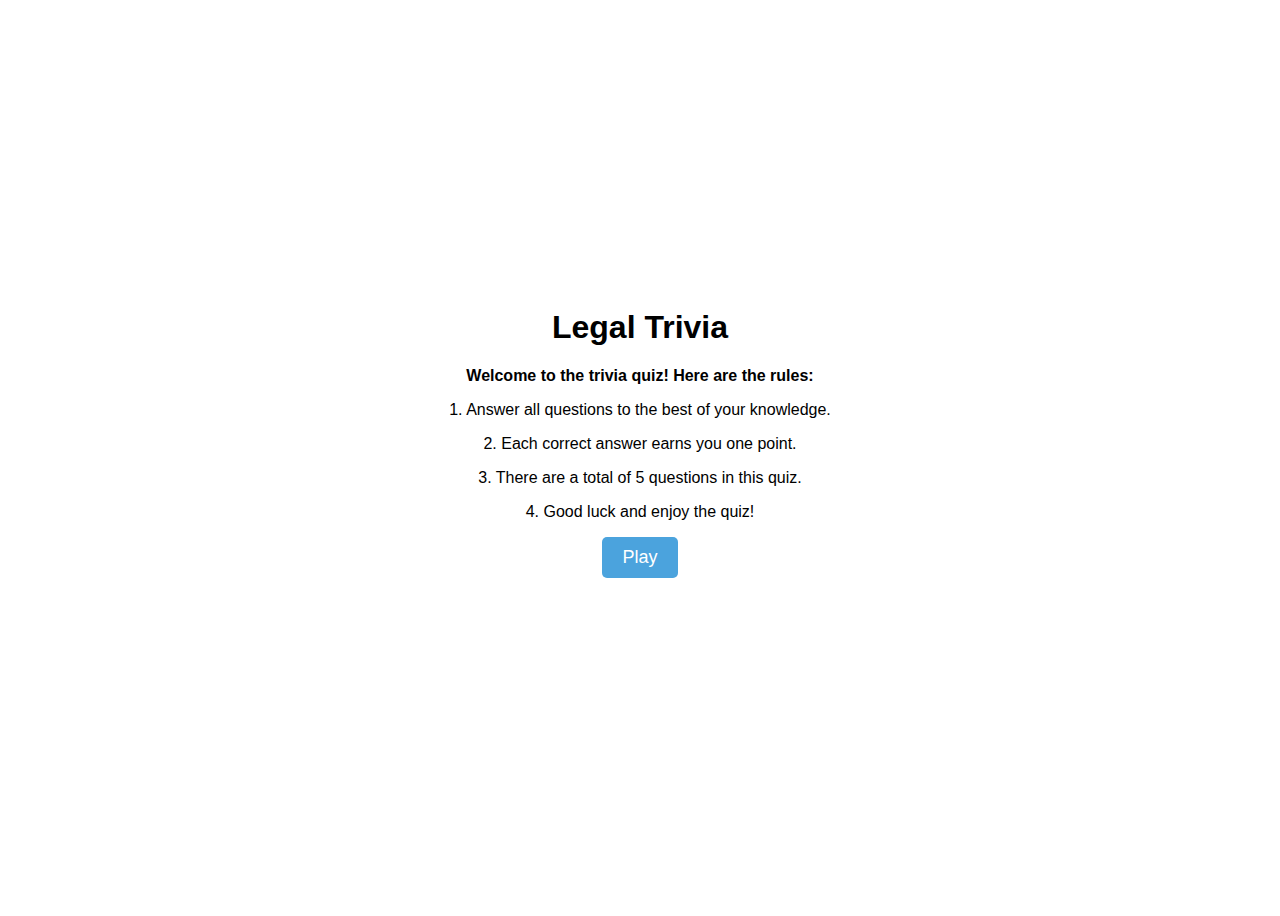
<file: legalLearning2/quiz3/index.html>
<!DOCTYPE html>
<html lang="en">

<head>
	<meta charset="UTF-8" />
	<meta http-equiv="X-UA-Compatible" content="IE=edge" />
	<meta name="viewport" content="width=device-width, initial-scale=1.0" />
	<title>Quiz App</title>
	<link rel="stylesheet" href="style.css" />
</head>

<body>
	<div class="widget-wrap">
		<h1>Legal Trivia</h1>
		<div id="quizWrap"></div>
		<div id="code-boxx">
		</div>
	</div>
	<script src="script.js"></script>
</body>

</html>
</file>
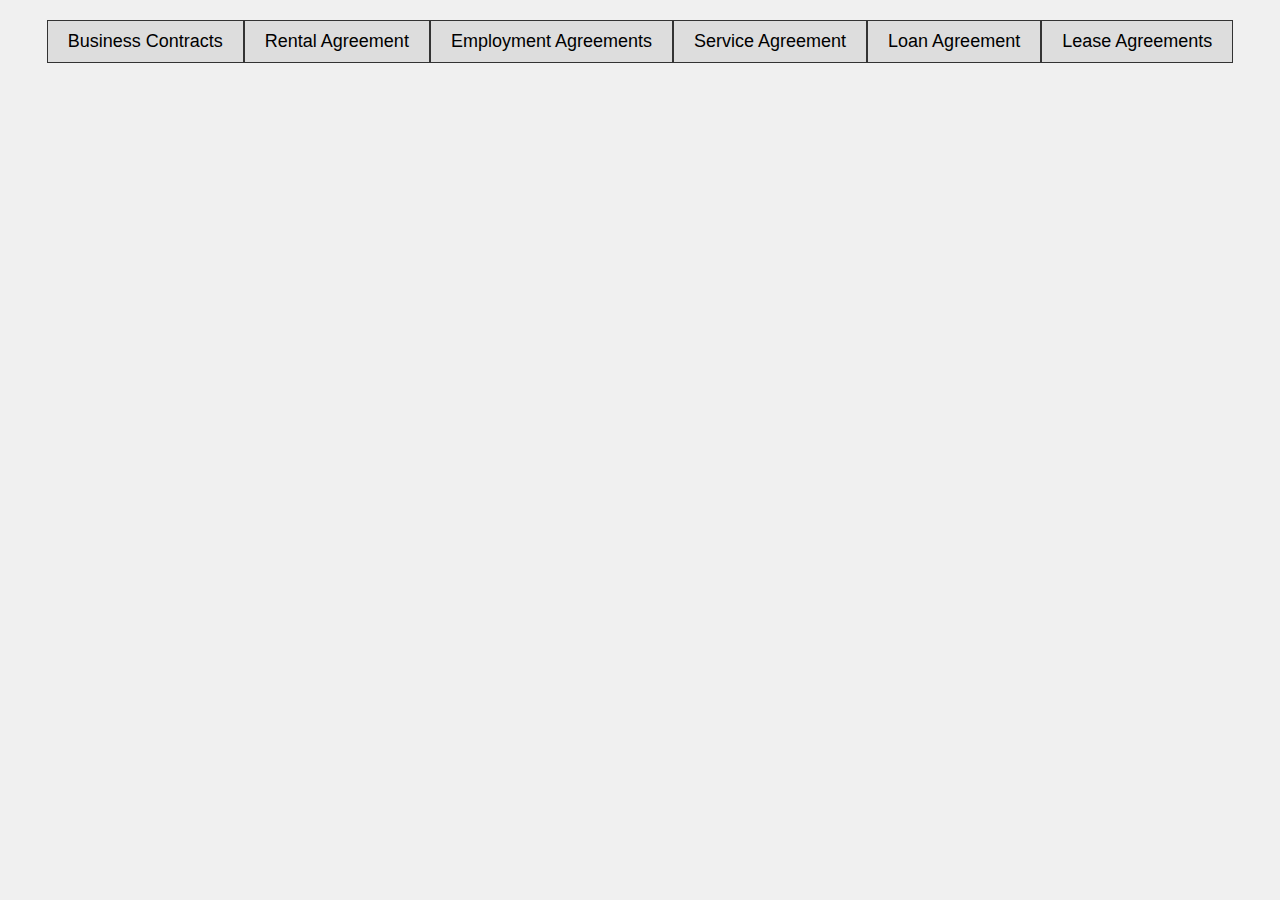
<file: complaint guide/agreement.html>
<!DOCTYPE html>
<html lang="en">
<head>
    <meta charset="UTF-8">
    <meta name="viewport" content="width=device-width, initial-scale=1.0">
    <style>
        body {
            font-family: Arial, sans-serif;
            text-align: center;
            background-color: #f0f0f0;
        }

        .tabs {
            display: flex;
            justify-content: center;
            margin: 20px;
        }

        .tab {
            padding: 10px 20px;
            background-color: #ddd;
            border: 1px solid #333;
            cursor: pointer;
            transition: background-color 0.3s, color 0.3s;
            font-size: 18px;
        }

        .tab:hover {
            background-color: #333;
            color: white;
        }

        .tab.active {
            background-color: #333;
            color: white;
        }

        .tab-content {
            display: none;
            margin: 20px;
            font-size: 20px;
            padding: 20px;
            background-color: #fff;
            border: 1px solid #333;
        }

        .tab-content.active {
            display: block;
        }

        .download-link {
            margin-top: 10px;
            display: block;
            font-size: 18px;
            text-decoration: none;
            color: #333;
        }
    </style>
</head>
<body>
    <div class="tabs">
        <div class="tab" onclick="showTab('business-contracts')">Business Contracts</div>
        <div class="tab" onclick="showTab('rental-agreement')">Rental Agreement</div>
        <div class="tab" onclick="showTab('employment-agreements')">Employment Agreements</div>
        <div class="tab" onclick="showTab('service-agreement')">Service Agreement</div>
        <div class="tab" onclick="showTab('loan-agreement')">Loan Agreement</div>
        <div class="tab" onclick="showTab('lease-agreements')">Lease Agreements</div>
    </div>

    <div class="tab-content" id="business-contracts">
        <!-- Content for Business Contracts Agreement -->
        <p>This is the content for Business Contracts Agreement.</p>
        <a href="business-contracts-download.html" class="download-link">Download Document</a>
    </div>
    <div class="tab-content" id="rental-agreement">
        <!-- Content for Rental Agreement -->
        <p>This is the content for Rental Agreement.</p>
        <a href="rental-agreement-download.html" class="download-link">Download Document</a>
    </div>
    <div class="tab-content" id="employment-agreements">
        <!-- Content for Employment Agreements -->
        <p>This is the content for Employment Agreements.</p>
        <a href="employment-agreements-download.html" class="download-link">Download Document</a>
    </div>
    <div class="tab-content" id="service-agreement">
        <!-- Content for Service Agreement -->
        <p>This is the content for Service Agreement.</p>
        <a href="service-agreement-download.html" class="download-link">Download Document</a>
    </div>
    <div class="tab-content" id="loan-agreement">
        <!-- Content for Loan Agreement -->
        <p>This is the content for Loan Agreement.</p>
        <a href="loan-agreement-download.html" class="download-link">Download Document</a>
    </div>
    <div class="tab-content" id="lease-agreements">
        <!-- Content for Lease Agreements -->
        <p>This is the content for Lease Agreements.</p>
        <a href="lease-agreements-download.html" class="download-link">Download Document</a>
    </div>

    <script>
        function showTab(tabId) {
            const tabs = document.querySelectorAll('.tab');
            tabs.forEach(tab => {
                tab.classList.remove('active');
            });

            const selectedTab = document.querySelector(`#${tabId}`);
            selectedTab.classList.add('active');

            const tabContents = document.querySelectorAll('.tab-content');
            tabContents.forEach(content => {
                content.classList.remove('active');
            });

            const selectedContent = document.getElementById(tabId);
            selectedContent.classList.add('active');
        }
    </script>
</body>
</html>
</file>
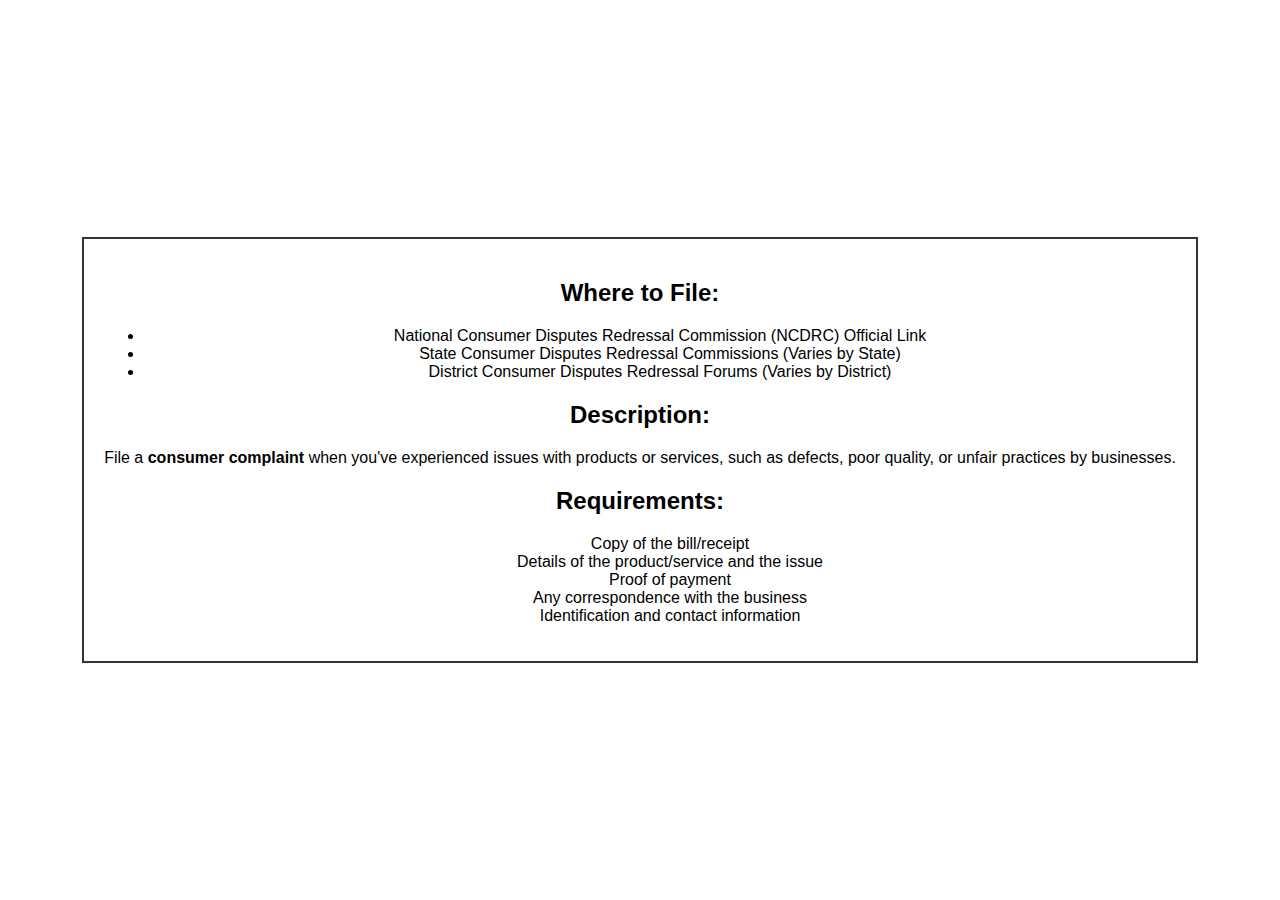
<file: complaint guide/Consumer Complaint.html>
<!DOCTYPE html>
<html lang="en">
<head>
    <meta charset="UTF-8">
    <meta name="viewport" content="width=device-width, initial-scale=1.0">
    <style>
        body {
            font-family: Arial, sans-serif;
            display: flex;
            justify-content: center;
            align-items: center;
            height: 100vh;
            margin: 0;
            text-align: center;
        }

        .container {
            border: 2px solid #333;
            padding: 20px;
            text-align: center;
        }

        .section-heading {
            font-weight: bold;
        }

        .description {
            margin-top: 20px;
        }

        .requirements {
            margin-top: 20px;
        }

        .requirements ul {
            list-style-type: none;
            margin-left: 20px;
        }
    </style>
</head>
<body>
    <div class="container">
        <h2 class="section-heading">Where to File:</h2>
        <ul>
            <li>National Consumer Disputes Redressal Commission (NCDRC) Official Link</li>
            <li>State Consumer Disputes Redressal Commissions (Varies by State)</li>
            <li>District Consumer Disputes Redressal Forums (Varies by District)</li>
        </ul>

        <h2 class="section-heading">Description:</h2>
        <p class="description">
            File a <strong>consumer complaint</strong> when you've experienced issues with products or services, such as defects, poor quality, or unfair practices by businesses.
        </p>

        <h2 class="section-heading">Requirements:</h2>
        <div class="requirements">
            <ul>
                <li>Copy of the bill/receipt</li>
                <li>Details of the product/service and the issue</li>
                <li>Proof of payment</li>
                <li>Any correspondence with the business</li>
                <li>Identification and contact information</li>
            </ul>
        </div>
    </div>
</body>
</html>
</file>
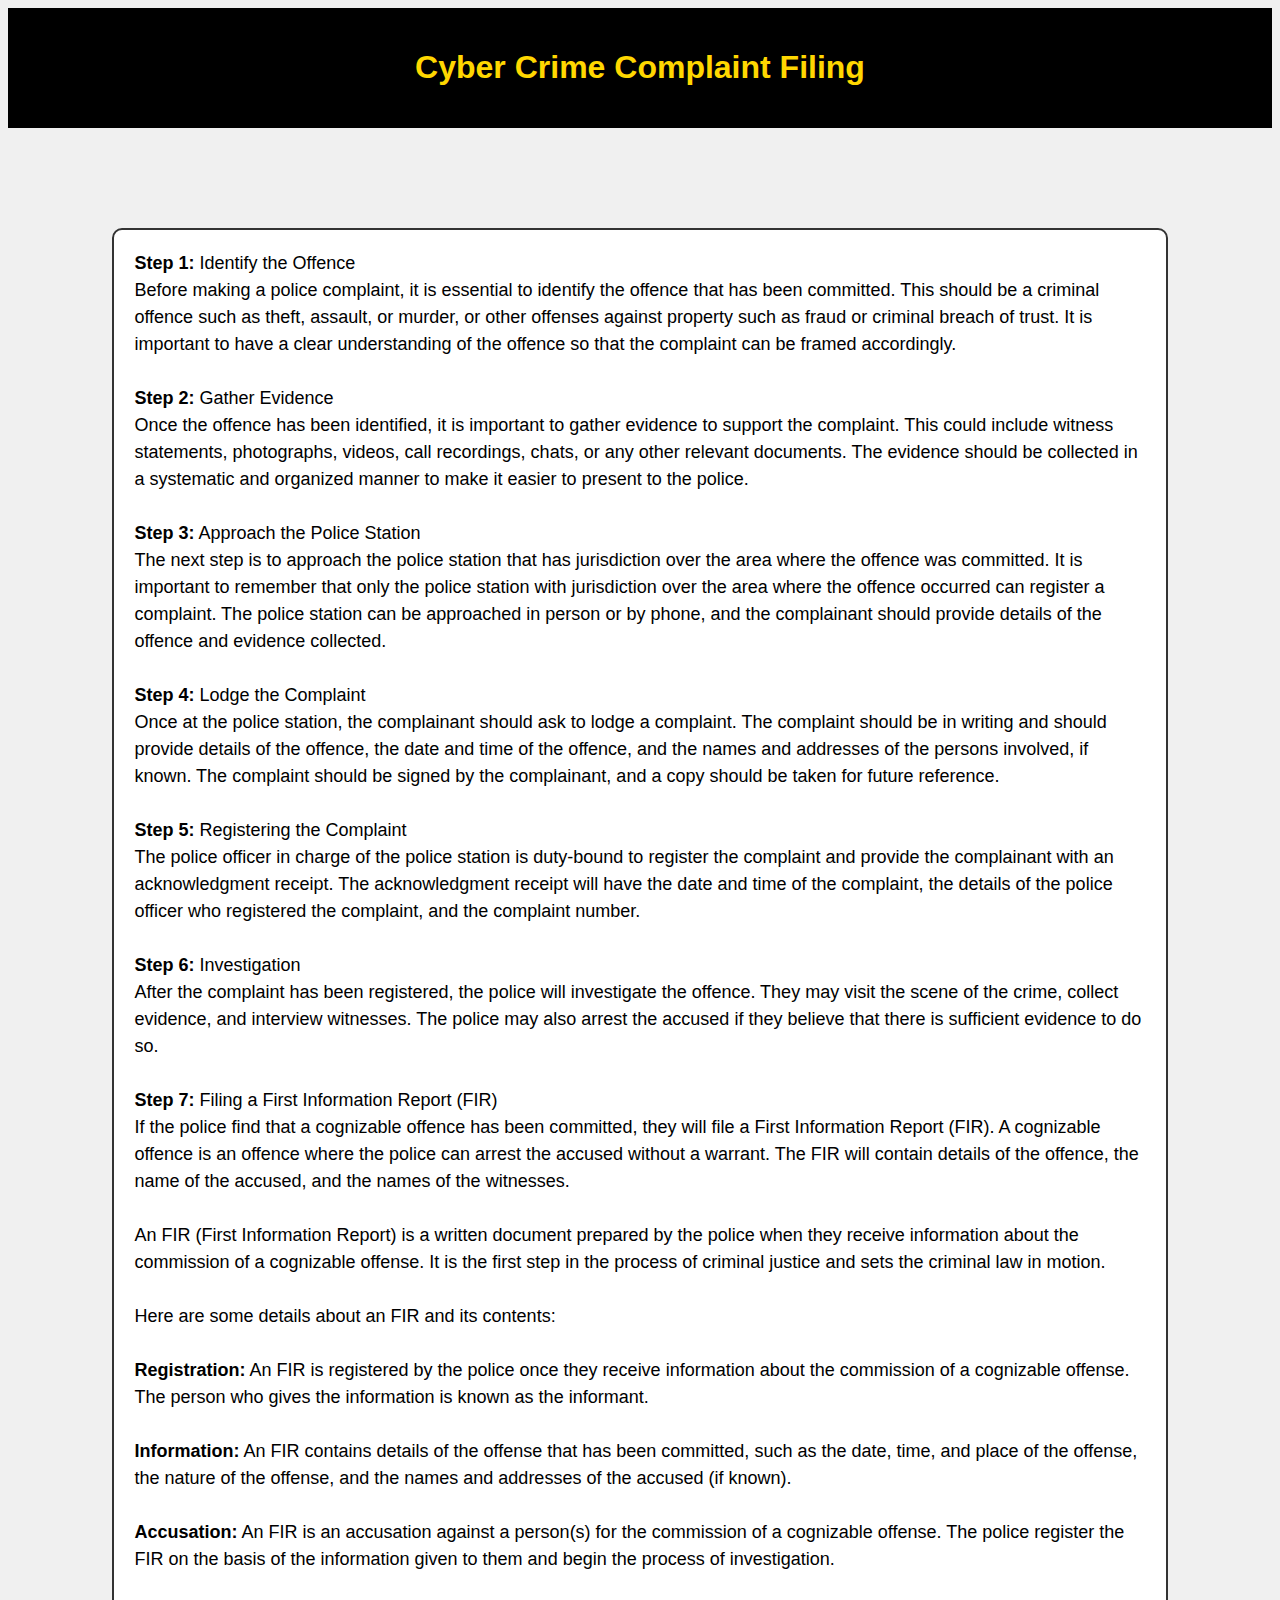
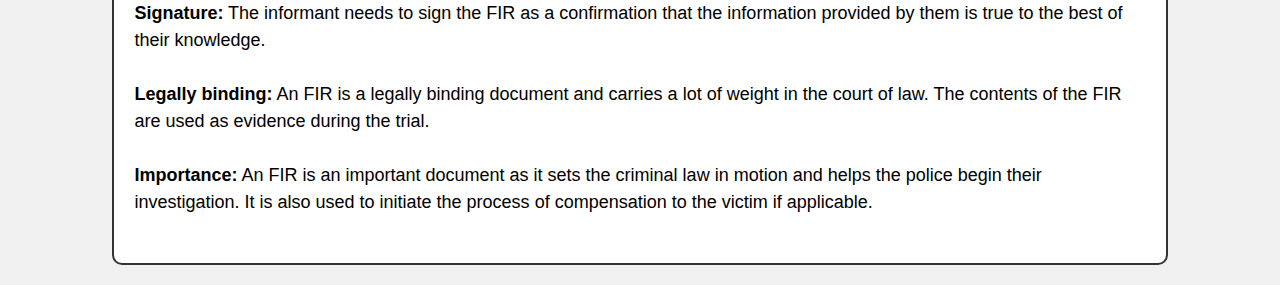
<file: complaint guide/Cybercrime Complaint.html>
<!DOCTYPE html>
<html lang="en">
<head>
    <meta charset="UTF-8">
    <meta name="viewport" content="width=device-width, initial-scale=1.0">
    <title>Cyber Crime Complaint</title>
    <style>body {
        font-family: Arial, sans-serif;
        text-align: center;
        background-color: #f0f0f0;
    }
    
    header {
        background-color: #000;
        color: #ffd700;
        text-align: center;
        padding: 20px;
    }
    
    .box-container {
        border: 2px solid #333;
        border-radius: 10px;
        width: 80%;
        margin: 20px auto;
        padding: 20px;
        text-align: left;
        background-color: #fff;
        margin-top: 100px;
    }
    
    .box-content {
        font-size: 18px;
        line-height: 1.5;
    }
    
    .box-content strong {
        font-weight: bold;
    }
    
    form svg {
        position: absolute;
        top: 50%;
        left: 0;
        transform: translate(50%, -50%);
    }
    </style>
</head>
<body>
    <header>
        <h1>Cyber Crime Complaint Filing</h1>
    </header>
    <div class="box-container">
        <div class="box-content">
            <strong>Step 1:</strong> Identify the Offence<br>
            Before making a police complaint, it is essential to identify the offence that has been committed. This
            should be a criminal offence such as theft, assault, or murder, or other offenses against property such as
            fraud or criminal breach of trust. It is important to have a clear understanding of the offence so that the
            complaint can be framed accordingly.<br><br>

            <strong>Step 2:</strong> Gather Evidence<br>
            Once the offence has been identified, it is important to gather evidence to support the complaint. This
            could include witness statements, photographs, videos, call recordings, chats, or any other relevant
            documents. The evidence should be collected in a systematic and organized manner to make it easier to
            present to the police.<br><br>

            <strong>Step 3:</strong> Approach the Police Station<br>
            The next step is to approach the police station that has jurisdiction over the area where the offence was
            committed. It is important to remember that only the police station with jurisdiction over the area where
            the offence occurred can register a complaint. The police station can be approached in person or by phone,
            and the complainant should provide details of the offence and evidence collected.<br><br>

            <strong>Step 4:</strong> Lodge the Complaint<br>
            Once at the police station, the complainant should ask to lodge a complaint. The complaint should be in
            writing and should provide details of the offence, the date and time of the offence, and the names and
            addresses of the persons involved, if known. The complaint should be signed by the complainant, and a copy
            should be taken for future reference.<br><br>

            <strong>Step 5:</strong> Registering the Complaint<br>
            The police officer in charge of the police station is duty-bound to register the complaint and provide the
            complainant with an acknowledgment receipt. The acknowledgment receipt will have the date and time of the
            complaint, the details of the police officer who registered the complaint, and the complaint number.<br><br>

            <strong>Step 6:</strong> Investigation<br>
            After the complaint has been registered, the police will investigate the offence. They may visit the scene
            of the crime, collect evidence, and interview witnesses. The police may also arrest the accused if they
            believe that there is sufficient evidence to do so.<br><br>

            <strong>Step 7:</strong> Filing a First Information Report (FIR)<br>
            If the police find that a cognizable offence has been committed, they will file a First Information Report
            (FIR). A cognizable offence is an offence where the police can arrest the accused without a warrant. The FIR
            will contain details of the offence, the name of the accused, and the names of the witnesses.<br><br>

            An FIR (First Information Report) is a written document prepared by the police when they receive information
            about the commission of a cognizable offense. It is the first step in the process of criminal justice and
            sets the criminal law in motion.<br><br>

            Here are some details about an FIR and its contents:<br><br>

            <strong>Registration:</strong> An FIR is registered by the police once they receive information about the
            commission of a cognizable offense. The person who gives the information is known as the informant.<br><br>

            <strong>Information:</strong> An FIR contains details of the offense that has been committed, such as the
            date, time, and place of the offense, the nature of the offense, and the names and addresses of the accused
            (if known).<br><br>

            <strong>Accusation:</strong> An FIR is an accusation against a person(s) for the commission of a cognizable
            offense. The police register the FIR on the basis of the information given to them and begin the process of
            investigation.<br><br>

            <strong>Signature:</strong> The informant needs to sign the FIR as a confirmation that the information
            provided by them is true to the best of their knowledge.<br><br>

            <strong>Legally binding:</strong> An FIR is a legally binding document and carries a lot of weight in the
            court of law. The contents of the FIR are used as evidence during the trial.<br><br>

            <strong>Importance:</strong> An FIR is an important document as it sets the criminal law in motion and helps
            the police begin their investigation. It is also used to initiate the process of compensation to the victim
            if applicable.<br><br>
        </div>
    </div>
</body>
</html>
</file>
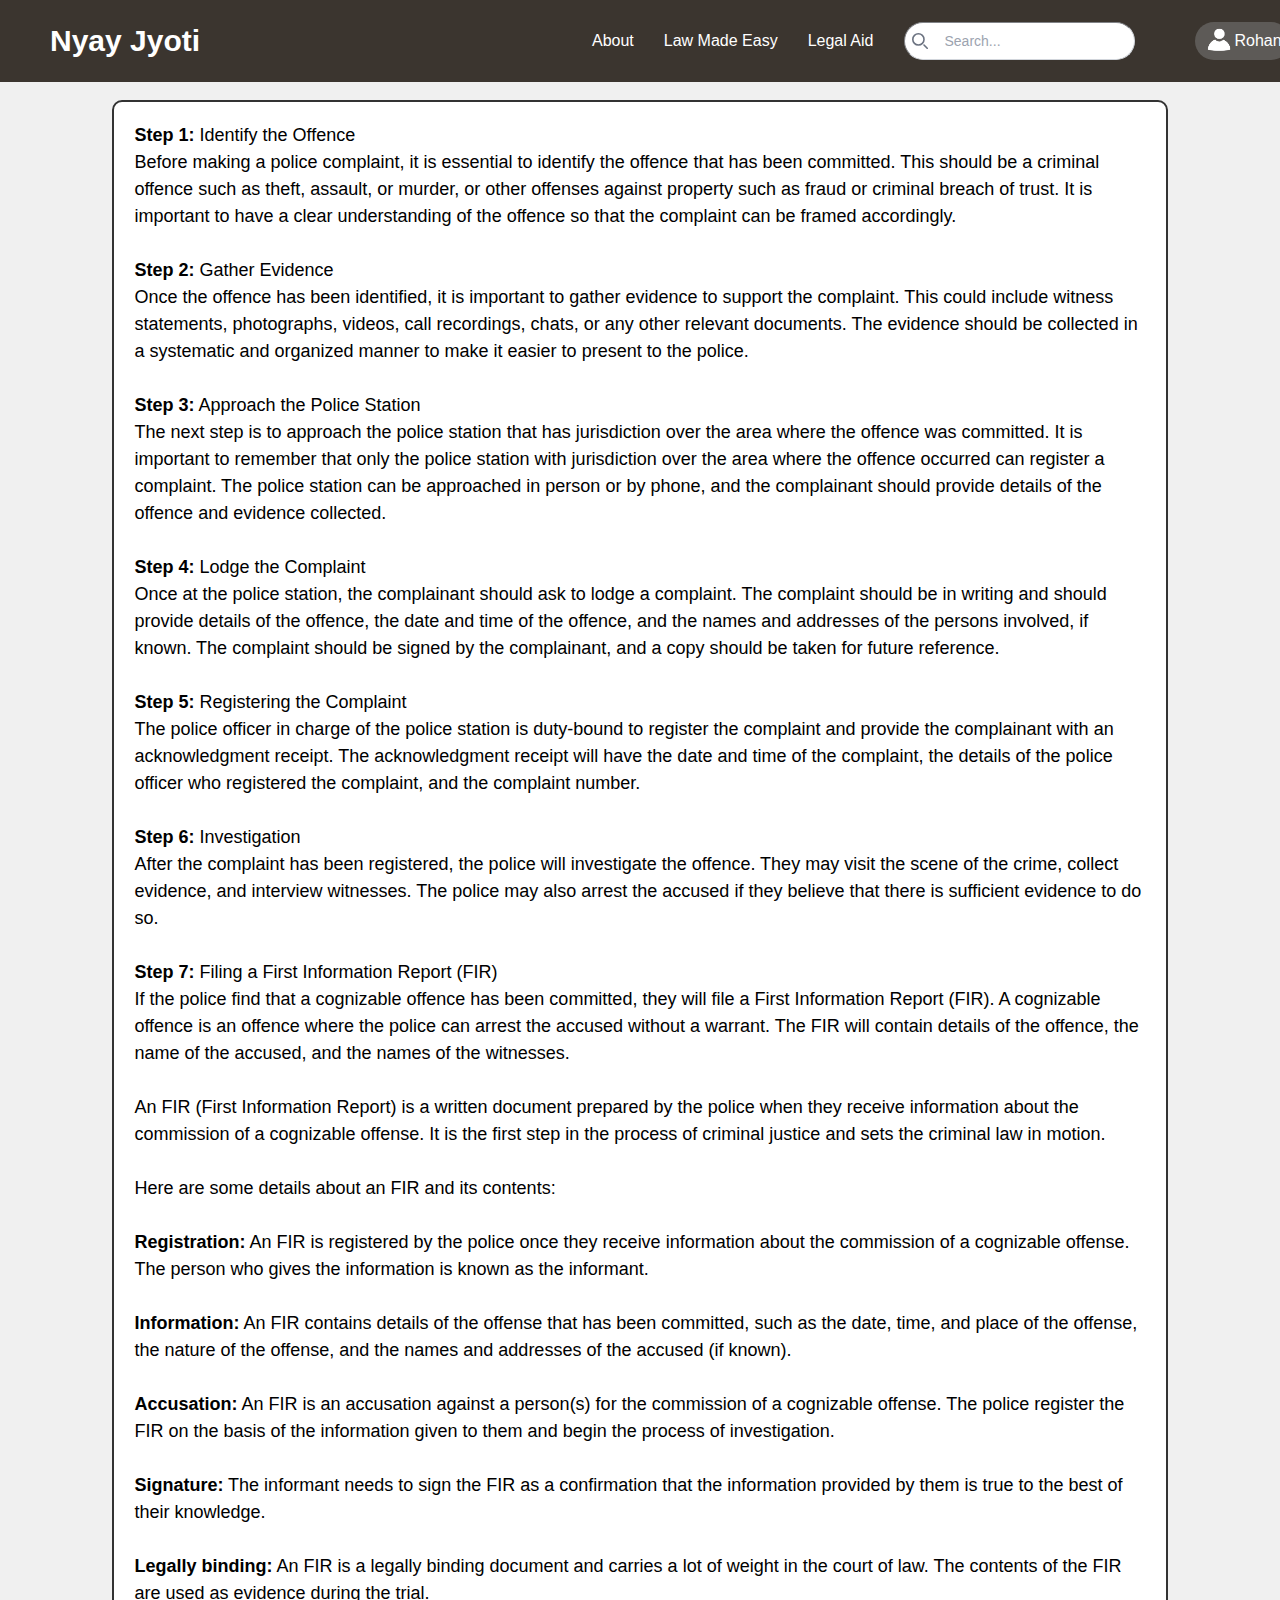
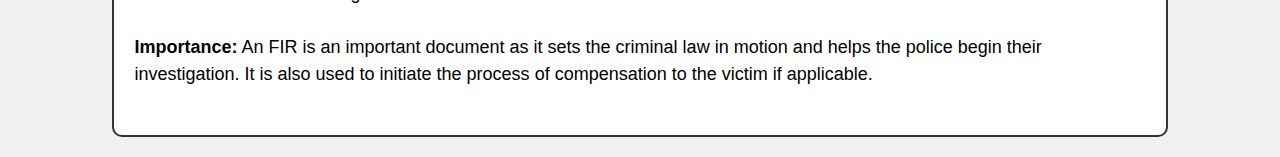
<file: complaint guide/Police Complaint.html>
<!DOCTYPE html>
<html lang="en">

<head>
    <meta charset="UTF-8">
    <meta name="viewport" content="width=device-width, initial-scale=1.0">
    <style>
        body {
            font-family: Arial, sans-serif;
            text-align: center;
            background-color: #f0f0f0;
        }

        .box-container {
            border: 2px solid #333;
            border-radius: 10px;
            width: 80%;
            margin: 20px auto;
            padding: 20px;
            text-align: left;
            background-color: #fff;
            margin-top: 100px;
        }

        .box-content {
            font-size: 18px;
            line-height: 1.5;

        }

        .box-content strong {
            font-weight: bold;
        }

        form svg {
            position: absolute;
            top: 50%;
            left: 0;
            transform: translate(50%, -50%);
        }
    </style>
    <link rel="stylesheet" href="static/styles.css">
    <script type="text/javascript">
        function googleTranslateElementInit() {
            new google.translate.TranslateElement(
                {
                    pageLanguage: 'en',
                    includedLanguages: 'en,as,bn,gu,hi,kn,ml,mr,ne,or,pa,sa,ta,te,ur,bho,mai,kok,sd,npi,ks,sat,li',
                    layout: google.translate.TranslateElement.InlineLayout,
                    disableAutoTranslation: true, // Disable automatic translation
                    multilanguagePage: true, // Allow users to select language
                    translateText: 'Select Language' // Customize the search bar text
                },
                'google_translate_element'
            );
        }
    </script>

    <script type="text/javascript"
        src="https://translate.google.com/translate_a/element.js?cb=googleTranslateElementInit"></script>
</head>

<body>
    <header
        class=" min-h-[70px] z-[999] fixed top-0 left-0 w-full flex justify-between items-center pt-[6px] pb-[6px] pl-[50px] pr-[10px] sxl:pt-[10px] sxl:pb-[10px] sxl:pl-[100px] sxl:pr-[50px] bg-[#3b352f]-200 text-white bg-[#3b352f]">
        <a href="../index.html" class="Nyay font-bold text-3xl ">Nyay Jyoti</a>
        <div class="navigation relative">
            <div class="navigation-items flex">
                <a href="#"
                    class=" flex items-center relative text-white text-[1em] font-[500] no-underline ml-[30px]">About</a>
                <a href="lawmadeeasy2/index.html"
                    class=" flex items-center relative text-white text-[1em] font-[500] no-underline ml-[30px]">Law
                    Made
                    Easy</a>
                <a href="legalAid2/index.html"
                    class=" flex items-center relative text-white text-[1em] font-[500] no-underline ml-[30px]">Legal
                    Aid</a>

                <form class="ml-[30px]">
                    <label for="default-search"
                        class="mb-2 text-sm font-medium text-gray-900 sr-only dark:text-white">Search</label>
                    <div class="relative">
                        <div class="absolute inset-y-0 left-0 flex items-center pl-3 pointer-events-none">
                            <svg class="w-4 h-4 text-gray-500 dark:text-gray-400" aria-hidden="true"
                                xmlns="http://www.w3.org/2000/svg" fill="none" viewBox="0 0 20 20">
                                <path stroke="currentColor" stroke-linecap="round" stroke-linejoin="round"
                                    stroke-width="2" d="m19 19-4-4m0-7A7 7 0 1 1 1 8a7 7 0 0 1 14 0Z" />
                            </svg>
                        </div>
                        <input type="search" id="default-search"
                            class="block w-full p-2 pl-10 text-sm text-gray-900 border border-gray-300 rounded-[50px] focus:ring-blue-500 focus:border-blue-500  "
                            placeholder="Search..." required>
                    </div>
                </form>
                <a href="#" class=" flex items-center relative text-white text-[1em] font-[500] no-underline ml-[30px]">
                    <!-- <img
                    src="static/lang.png" alt="Lang" class="max-w-[2rem]"> -->
                    <div id="google_translate_element" class="ml-auto"></div>
                </a>
                <a href="#"
                    class=" acc flex items-center relative text-black text-[1em] font-[500] no-underline ml-[30px]  rounded-[20px] pl-2 pr-2"><img
                        src="static/account.png" alt="Acc" class="w-[2rem]">
                    <h3 class="text-white capitalize">rohan</h3>
                </a>
            </div>
        </div>
    </header>
    <div class="box-container">
        <div class="box-content">
            <strong>Step 1:</strong> Identify the Offence<br>
            Before making a police complaint, it is essential to identify the offence that has been committed. This
            should be a criminal offence such as theft, assault, or murder, or other offenses against property such as
            fraud or criminal breach of trust. It is important to have a clear understanding of the offence so that the
            complaint can be framed accordingly.<br><br>

            <strong>Step 2:</strong> Gather Evidence<br>
            Once the offence has been identified, it is important to gather evidence to support the complaint. This
            could include witness statements, photographs, videos, call recordings, chats, or any other relevant
            documents. The evidence should be collected in a systematic and organized manner to make it easier to
            present to the police.<br><br>

            <strong>Step 3:</strong> Approach the Police Station<br>
            The next step is to approach the police station that has jurisdiction over the area where the offence was
            committed. It is important to remember that only the police station with jurisdiction over the area where
            the offence occurred can register a complaint. The police station can be approached in person or by phone,
            and the complainant should provide details of the offence and evidence collected.<br><br>

            <strong>Step 4:</strong> Lodge the Complaint<br>
            Once at the police station, the complainant should ask to lodge a complaint. The complaint should be in
            writing and should provide details of the offence, the date and time of the offence, and the names and
            addresses of the persons involved, if known. The complaint should be signed by the complainant, and a copy
            should be taken for future reference.<br><br>

            <strong>Step 5:</strong> Registering the Complaint<br>
            The police officer in charge of the police station is duty-bound to register the complaint and provide the
            complainant with an acknowledgment receipt. The acknowledgment receipt will have the date and time of the
            complaint, the details of the police officer who registered the complaint, and the complaint number.<br><br>

            <strong>Step 6:</strong> Investigation<br>
            After the complaint has been registered, the police will investigate the offence. They may visit the scene
            of the crime, collect evidence, and interview witnesses. The police may also arrest the accused if they
            believe that there is sufficient evidence to do so.<br><br>

            <strong>Step 7:</strong> Filing a First Information Report (FIR)<br>
            If the police find that a cognizable offence has been committed, they will file a First Information Report
            (FIR). A cognizable offence is an offence where the police can arrest the accused without a warrant. The FIR
            will contain details of the offence, the name of the accused, and the names of the witnesses.<br><br>

            An FIR (First Information Report) is a written document prepared by the police when they receive information
            about the commission of a cognizable offense. It is the first step in the process of criminal justice and
            sets the criminal law in motion.<br><br>

            Here are some details about an FIR and its contents:<br><br>

            <strong>Registration:</strong> An FIR is registered by the police once they receive information about the
            commission of a cognizable offense. The person who gives the information is known as the informant.<br><br>

            <strong>Information:</strong> An FIR contains details of the offense that has been committed, such as the
            date, time, and place of the offense, the nature of the offense, and the names and addresses of the accused
            (if known).<br><br>

            <strong>Accusation:</strong> An FIR is an accusation against a person(s) for the commission of a cognizable
            offense. The police register the FIR on the basis of the information given to them and begin the process of
            investigation.<br><br>

            <strong>Signature:</strong> The informant needs to sign the FIR as a confirmation that the information
            provided by them is true to the best of their knowledge.<br><br>

            <strong>Legally binding:</strong> An FIR is a legally binding document and carries a lot of weight in the
            court of law. The contents of the FIR are used as evidence during the trial.<br><br>

            <strong>Importance:</strong> An FIR is an important document as it sets the criminal law in motion and helps
            the police begin their investigation. It is also used to initiate the process of compensation to the victim
            if applicable.<br><br>
        </div>
    </div>
</body>

</html>
</file>
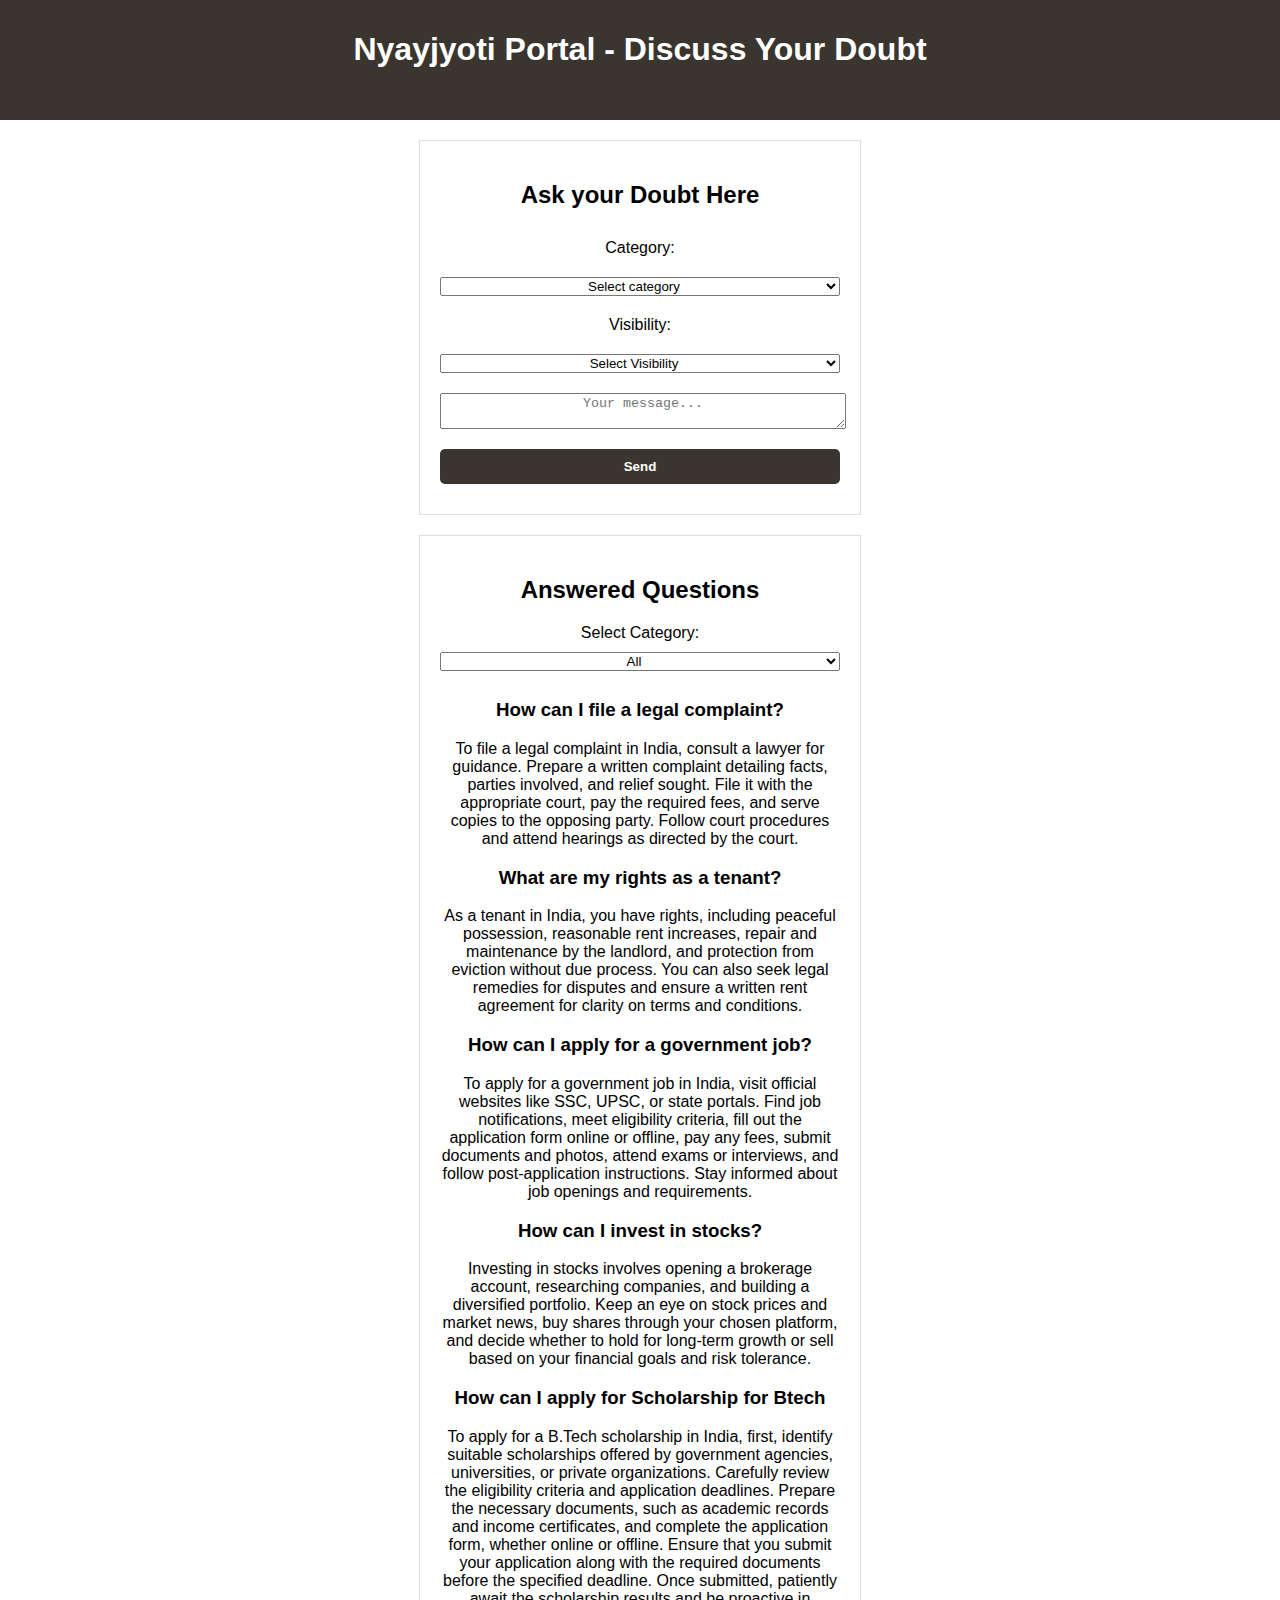
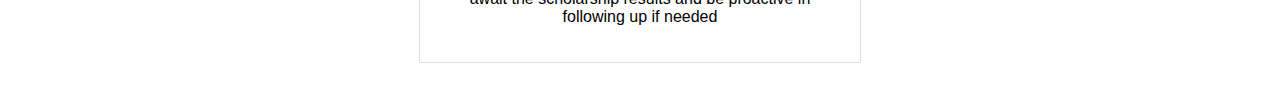
<file: discussYourdouts2/discuss.html>
<!DOCTYPE html>
<html lang="en">

<head>
    <meta charset="UTF-8">
    <meta name="viewport" content="width=device-width, initial-scale=1.0">
    <link rel="stylesheet" href="styles.css">
    <title>Nyayjyoti Portal - Discuss Your Doubt</title>
    <style>
        #google_translate_element {
            height: 20px;
            overflow: hidden;
            border-radius: 2px;
            max-width: 150px;
            margin: auto;
        }
    </style>
    <script type="text/javascript">
        function googleTranslateElementInit() {
            new google.translate.TranslateElement(
                {
                    pageLanguage: 'en',
                    includedLanguages: 'en,as,bn,gu,hi,kn,ml,mr,ne,or,pa,sa,ta,te,ur,bho,mai,kok,sd,npi,ks,sat,li',
                    layout: google.translate.TranslateElement.InlineLayout,
                    disableAutoTranslation: true, // Disable automatic translation
                    multilanguagePage: true, // Allow users to select language
                    translateText: 'Select Language' // Customize the search bar text
                },
                'google_translate_element'
            );
        }
    </script>

    <script type="text/javascript"
        src="https://translate.google.com/translate_a/element.js?cb=googleTranslateElementInit"></script>

</head>

<body>
    <header>
        <h1>Nyayjyoti Portal - Discuss Your Doubt</h1>
        <div id="google_translate_element" class="ml-auto"></div>
    </header>

    <section class="add-message">
        <h2>Ask your Doubt Here</h2>
        <form id="message-form">
            <label for="category">Category:</label>
            <select id="category" required>
                <option value="" disabled selected>Select category</option>
                <option value="legal">Legal</option>
                <option value="rights">Rights</option>
                <option value="government">Government</option>
                <option value="finance">Finance</option>
                <option value="education">Education</option>
                <!-- Add more categories as needed -->
            </select>
            <label for="Visibility">Visibility:</label>
            <select id="Visibility" required>
                <option value="" disabled selected>Select Visibility</option>
                <option value="public">Public</option>
                <option value="private">Private</option>
            </select>
            <textarea id="message" placeholder="Your message..." required></textarea>
            <button type="submit">Send</button>
        </form>
    </section>

    <section class="sample-answers">
        <h2>Answered Questions</h2>
        <label for="sample-category-filter">Select Category:</label>
        <select id="sample-category-filter">
            <option value="all">All</option>
            <option value="legal">Legal</option>
            <option value="rights">Rights</option>
            <option value="government">Government</option>
            <option value="finance">Finance</option>
            <option value="education">Education</option>
            <!-- Add more categories as needed -->
        </select>
        <div id="sample-answer-list"></div>
    </section>
    <div id="google_translate_element"></div>
    <!-- Modal Popup HTML -->
    <div id="myModal" class="modal">
        <div class="modal-content">
            <span class="close">&times;</span>
            <p>Our team will respond shortly</p>
        </div>
    </div>
    <script type="text/javascript">
        function googleTranslateElementInit() {
            new google.translate.TranslateElement(
                {
                    pageLanguage: 'en',
                    layout: google.translate.TranslateElement.InlineLayout,
                    // gaTrack: false,
                    // autoDisplay: false,
                    translateText: 'Select Language'
                },
                'google_translate_element'
            );
        }
    </script>
    <script type="text/javascript"
        src="https://translate.google.com/translate_a/element.js?cb=googleTranslateElementInit"></script>
    <script src="script.js"></script>
</body>

</html>
</file>
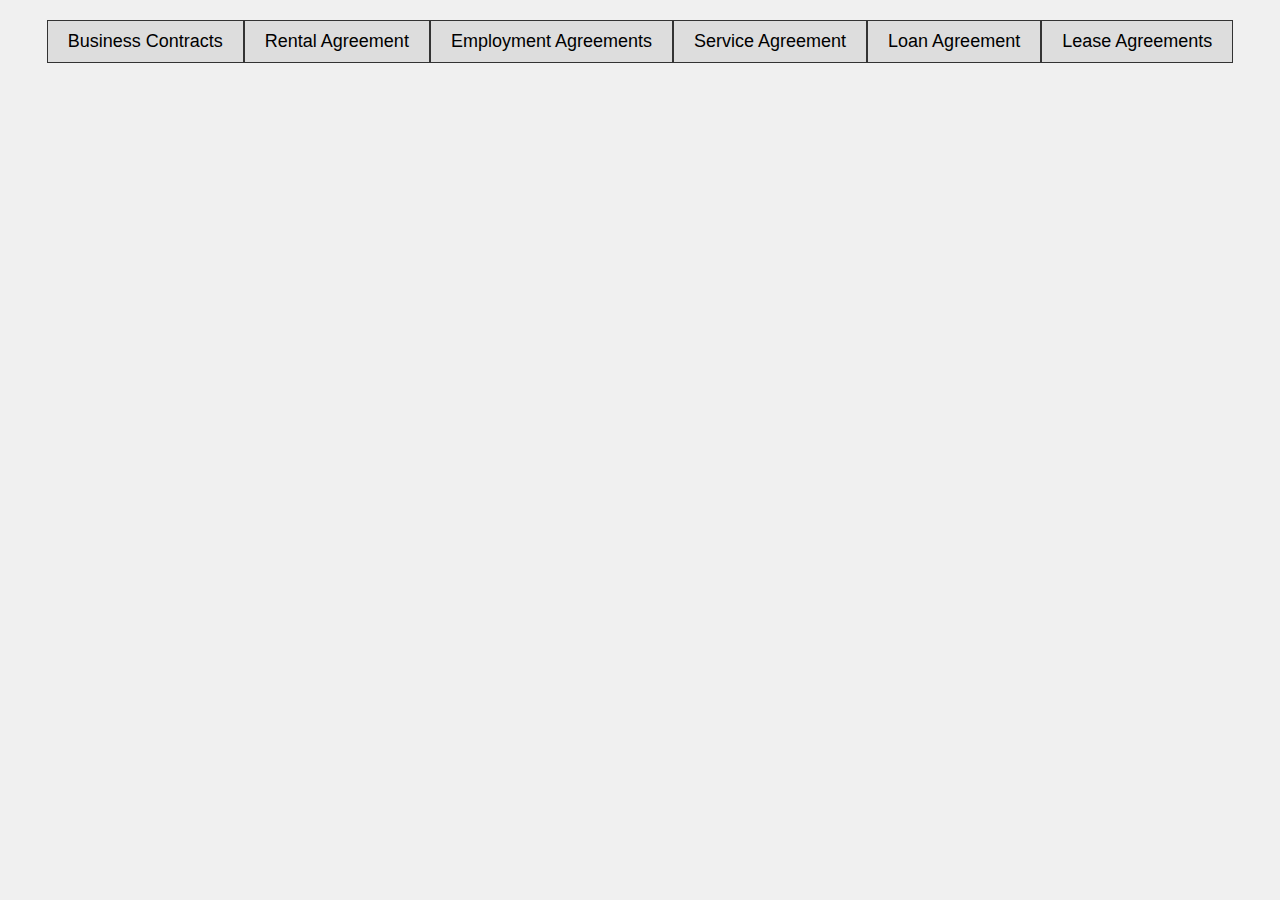
<file: legalAdvisor/agreement.html>
<!DOCTYPE html>
<html lang="en">
<head>
    <meta charset="UTF-8">
    <meta name="viewport" content="width=device-width, initial-scale=1.0">
    <style>
        body {
            font-family: Arial, sans-serif;
            text-align: center;
            background-color: #f0f0f0;
        }

        .tabs {
            display: flex;
            justify-content: center;
            margin: 20px;
        }

        .tab {
            padding: 10px 20px;
            background-color: #ddd;
            border: 1px solid #333;
            cursor: pointer;
            transition: background-color 0.3s, color 0.3s;
            font-size: 18px;
        }

        .tab:hover {
            background-color: #333;
            color: white;
        }

        .tab.active {
            background-color: #333;
            color: white;
        }

        .tab-content {
            display: none;
            margin: 20px;
            font-size: 20px;
            padding: 20px;
            background-color: #fff;
            border: 1px solid #333;
        }

        .tab-content.active {
            display: block;
        }

        .download-link {
            margin-top: 10px;
            display: block;
            font-size: 18px;
            text-decoration: none;
            color: #333;
        }
    </style>
</head>
<body>
    <div class="tabs">
        <div class="tab" onclick="showTab('business-contracts')">Business Contracts</div>
        <div class="tab" onclick="showTab('rental-agreement')">Rental Agreement</div>
        <div class="tab" onclick="showTab('employment-agreements')">Employment Agreements</div>
        <div class="tab" onclick="showTab('service-agreement')">Service Agreement</div>
        <div class="tab" onclick="showTab('loan-agreement')">Loan Agreement</div>
        <div class="tab" onclick="showTab('lease-agreements')">Lease Agreements</div>
    </div>

    <div class="tab-content" id="business-contracts">
        <!-- Content for Business Contracts Agreement -->
        <p><strong>Description:</strong> Business contracts are legally binding agreements between two or more parties, outlining the terms and conditions of a business arrangement.</p>

        <p><strong>How to Obtain:</strong> Business contracts can be drafted by legal professionals or customized for specific needs. You may need to provide information about the parties involved, the scope of the agreement, and any specific terms you wish to include.</p>
        <a href="business-contracts-download.html" class="download-link">Download Document</a>
    </div>
    <div class="tab-content" id="rental-agreement">
        <!-- Content for Rental Agreement -->
        <p><strong>Description:</strong>Rental agreements, also known as leases, define the terms of a rental property arrangement between landlords and tenants</p>

<p><strong>How to Obtain:</strong> Rental agreements are often provided by landlords or property management companies. You may need to provide personal information, rental terms, and the property address</p>

        <a href="rental-agreement-download.html" class="download-link">Download Document</a>
    </div>
    <div class="tab-content" id="employment-agreements">
        <!-- Content for Employment Agreements -->
        <p><strong>Description:</strong> Employment agreements outline the terms of employment, including job roles, responsibilities, compensation, and benefits.</p>

<p><strong>How to Obtain:</strong> : Employment agreements are typically provided by employers when offering employment. You may need to provide personal information, job details, and compensation preferences.</p>

        <a href="employment-agreements-download.html" class="download-link">Download Document</a>
    </div>
    <div class="tab-content" id="service-agreement">
        <!-- Content for Service Agreement -->
        <p><strong>Description:</strong> Service agreements define the terms of services provided by one party to another, including service scope, payment, and responsibilities.</p>

<p><strong>How to Obtain:</strong> : Service agreements can be created by individuals or businesses with legal consultation. You may need to provide details about the services offered, payment terms, and any specific clauses you want to include.</p>

        <a href="service-agreement-download.html" class="download-link">Download Document</a>
    </div>
    <div class="tab-content" id="loan-agreement">
        <!-- Content for Loan Agreement -->
        <p><strong>Description:</strong> : Loan agreements specify the terms of a loan, including repayment terms, interest rates, and collateral if applicable</p>
        <p><strong>How to Obtain:</strong> : Financial institutions provide loan agreements when lending money. You may need to provide financial information, loan amount, repayment schedule, and collateral details.</p>

        <a href="loan-agreement-download.html" class="download-link">Download Document</a>
    </div>
    <div class="tab-content" id="lease-agreements">
        <!-- Content for Lease Agreements -->
        <p><strong>Description:</strong> : Lease agreements govern the renting of real estate properties, such as apartments or houses</p>

<p><strong>How to Obtain:</strong> Landlords typically provide lease agreements. You may need to provide personal information, rental terms, and property details.</p>

        <a href="lease-agreements-download.html" class="download-link">Download Document</a>
    </div>

    <script>
        function showTab(tabId) {
            const tabs = document.querySelectorAll('.tab');
            tabs.forEach(tab => {
                tab.classList.remove('active');
            });

            const selectedTab = document.querySelector(`#${tabId}`);
            selectedTab.classList.add('active');

            const tabContents = document.querySelectorAll('.tab-content');
            tabContents.forEach(content => {
                content.classList.remove('active');
            });

            const selectedContent = document.getElementById(tabId);
            selectedContent.classList.add('active');
        }
    </script>
</body>
</html>
</file>
<file: legalLearning2/quiz3/style.css>
* {
  font-family: arial, sans-serif;
  box-sizing: border-box;
}

body {
  display: flex;
  align-items: center; justify-content: center;
  min-height: 100vh;
  background-image: url(https://images.unsplash.com/photo-1554034483-04fda0d3507b?crop=entropy&cs=srgb&fm=jpg&ixid=MnwxNDU4OXwwfDF8cmFuZG9tfHx8fHx8fHx8MTY0ODAwMTA1MQ&ixlib=rb-1.2.1&q=85);
  background-repeat: no-repeat;
  background-position: center;
  background-size: cover;
  text-align: center;
}

.widget-wrap {
  width: 600px;
  padding: 30px; 
  border-radius: 20px;
  background: rgba(255, 255, 255, 0.4);
}

#code-boxx {
  font-weight: 600;
  margin-top: 30px;
}
#code-boxx a {
  display: inline-block;
  border: 0;
  padding: 5px;
  text-decoration: none;
  background: #b90a0a;
  color: #fff;
}

#quizWrap {
  max-width: 600px;
  margin: 0 auto;
}

#quizQn {
  padding: 20px;
  background: #4c93ba;
  color: #fff;
  font-size: 24px;
  border-radius: 10px;
}

#quizAns {
  margin: 20px 0px;
  display: grid;
  grid-template-columns: auto auto;
  grid-gap: 10px;
}

#quizAns input[type=radio] { display: none; }
#quizAns label {
  background: #fafafa;
  border: 1px solid #eee;
  border-radius: 10px;
  padding: 10px;
  font-size: 20px;
  cursor: pointer;
  text-align: center;
}
#quizAns label.correct {
  background: #d8ffc4;
  border: 1px solid #60a03f;
}
#quizAns label.wrong {
  background: #ffe8e8;
  border: 1px solid #c78181;
}

.play-again-button {
  background-color: #4ba3dd;
  color: #fff; 
  border-radius: 15px; 
  cursor: pointer;
  display: flex;
  align-items: center; 
  justify-content: center; 
  width: 100px;
  margin: 0 auto; 
  margin-left: 70%;
  padding: 10px;
}

.play-again-button:hover {
  background-color: #052337; 
}

.play-button {
  background-color: #4ba3dd;
  color: #fff;
  border: none;
  padding: 10px 20px;
  border-radius: 5px;
  cursor: pointer;
  font-size: 18px;
}

.play-button:hover {
  background-color: #052337;
}

#quizQn {
  display: none;
}
</file>
<file: complaint guide/static/styles.css>
* {
  font-family: sans-serif;
}
/* 
.header-with-background {
  background-color: #3b352f; 
} */

header a:hover {
  transition: 0.3s ease;
  color: #fea403;
}

header a:last-child:hover {
  transition: 0.3s ease;
  background-color: #fea403;
}
#google_translate_element {
  height: 20px;
  overflow: hidden;
  border-radius: 2px;
}
/* 
header .navigation-items a {
  transition: 0.3s ease;
}
header .navigation-items a:before {
  content: "";
  position: absolute;
  background: black;
  width: 0%;
  height: 3px;
  bottom: 0;
  left: 0;
  transition: 0.3s ease;
} */
/* 
header .navigation-items a:first-child:hover:before {
  width: 100%;
}
header .navigation-items a:nth-child(2):hover:before {
  width: 100%;
}
header .navigation-items a:nth-child(3):hover:before {
  width: 100%;
}
.hero::before {
  z-index: 777;
  content: "";
  position: absolute;
  background-color: red;
  width: 100%;
  height: 100%;
  top: 0;
  left: 0;
} */
.slider-navigation {
  transform: translateY(80px);
}
.slider-navigation .nav-btn {
  width: 12px;
  height: 12px;
  background-color: #fff;
  border-radius: 50%;
  cursor: pointer;
  box-shadow: 0 0 2px rgba(255, 255, 255, 0.5);
  transition: 0.3s ease;
}
.slider-navigation .nav-btn:not(:last-child) {
  margin-right: 20px;
}
.slider-navigation .nav-btn:hover {
  transform: scale(1.2);
}

@media (max-width: 1040px) {
  header {
    padding: 12px 20px;
  }
  .hero {
    padding: 100px 20px;
  }
}

.slider-navigation .nav-btn.active {
  background-color: #fea403;
}

.video-slide {
  position: absolute;
  width: 100%;
  clip-path: circle(0% at 0 50%);
}
.video-slide.active {
  clip-path: circle(150% at 0 50%);
  transition: 1s ease;
}

/* Features section */
.features {
  margin-top: 50px;
}
.features h2 {
  text-align: center;
  color: #333;
}
.card-container {
  display: grid;
  grid-template-columns: repeat(3, 1fr);
  grid-gap: 120px;
  margin: 50px 80px 80px 80px;
}

.service-card {
  background-color: #fff;
  border: none;
  border-radius: 40px;
  box-shadow: 0 8px 12px rgba(0, 0, 0, 0.3);
  padding: 20px;
  text-align: center;
  min-height: 420px;
  display: flex;
  flex-direction: column;
  align-items: center;
  display: flex;
  flex-direction: column;
  justify-content: space-between;
}

.service-card img {
  max-width: 85%;
  height: auto;
  border-radius: 10px;
}

.service-card h3 {
  font-size: 24px;
  color: #333;
  font-weight: bold;
  margin-bottom: 10px;
}

.service-card p {
  font-size: 14px;
  color: #888;
  margin-bottom: 20px;
}

.service-card .btn {
  display: inline-block;
  padding: 10px 20px;
  background-color: #031968;
  color: #fff;
  text-decoration: none;
  border-radius: 20px;
  font-weight: bold;
  transition: background-color 0.3s ease, color 0.3s ease;
}

.service-card .btn:hover {
  background-color: #0728a1;
  color: #fff;
}

.section {
  padding: 30px 70px 0px 70px;
  display: grid;
  grid-template-columns: repeat(2, 2fr);
  grid-gap: 5rem;
  align-items: center;
}

.section h3 {
  position: relative;
  font-size: 30px;
}

.section-img-1 img {
  width: 800px; /* Set the desired width */
  height: 400px; /* Set the desired height */
  object-fit: cover; /* Maintain aspect ratio and cover the container */
  filter: drop-shadow(0px 0px 5px 15px gray);
}

.section .btn {
  display: inline-block;
  padding: 10px 20px;
  background-color: #031968;
  color: #fff;
  text-decoration: none;
  margin-right: 20px;
  border-radius: 20px;
  font-weight: bold;
  transition: background-color 0.3s ease, color 0.3s ease;
}

.section .btn:hover {
  background-color: #0728a1;
  color: #fff;
}
.section h3 {
  font-size: 35px;
  color: #333;
}
.section p {
  font-size: 18px;
}

@media screen and (max-width: 768px) {
  .card-container {
    grid-template-columns: repeat(2, 1fr);
    grid-gap: 60px;
    margin: 30px 40px 40px 40px;
  }

  .service-card {
    min-height: auto;
  }

  .section {
    grid-template-columns: repeat(1, 1fr);
    grid-gap: 3rem;
  }

  .section-img img {
    /* width: 100%; */
    filter: none;
  }
}

.acc {
  box-shadow: inset 0 0 10px 25px rgba(128, 128, 128, 0.5);
}

.legalHelp {
  color: #333;
  font-weight: bold;
}

/* FAQ's */

.FAQ {
  min-height: 100vh;
  width: 100%;
  margin: 0 auto;
  display: flex;
  flex-direction: column;
  align-items: center;
  margin-top: 50px;
}

.title {
  font-size: 2.5rem;
  margin: 2rem 0rem;
}

.faq {
  max-width: 700px;
  margin-top: 2rem;
  padding-bottom: 1rem;
  border-bottom: 2px solid #fff;
  cursor: pointer;
}

.question {
  display: flex;
  justify-content: space-between;
  align-items: center;
}

.question h3 {
  font-size: 1.5rem;
}

.answer {
  max-height: 0;
  overflow: hidden;
  transition: max-height 1s ease;
}
.answer p {
  padding-top: 1rem;
  line-height: 1.6;
  font-size: 1rem;
  color: #333;
}

.faq.active .answer {
  max-height: 300px;
  animation: fade 1s ease-in-out;
}

.faq.active svg {
  transform: rotate(180deg);
}

svg {
  transition: transform 0.5s ease-in;
}

@keyframes fade {
  from {
    opacity: 0;
    transform: translateY(-10px);
  }
  to {
    opacity: 1;
    transform: translateY(0px);
  }
}

.features {
  margin-top: 100px;
}

/* header */

hr {
  height: 0;
  color: inherit;
  border-top-width: 1px;
}
abbr:where([title]) {
  -webkit-text-decoration: underline dotted;
  text-decoration: underline dotted;
}
h1,
h2,
h3,
h4,
h5,
h6 {
  font-size: inherit;
  font-weight: inherit;
}
a {
  color: inherit;
  text-decoration: inherit;
}
b,
strong {
  font-weight: bolder;
}
code,
kbd,
samp,
pre {
  font-family: ui-monospace, SFMono-Regular, Menlo, Monaco, Consolas,
    Liberation Mono, Courier New, monospace;
  font-size: 1em;
}
small {
  font-size: 80%;
}
sub,
sup {
  font-size: 75%;
  line-height: 0;
  position: relative;
  vertical-align: baseline;
}
sub {
  bottom: -0.25em;
}
sup {
  top: -0.5em;
}
table {
  text-indent: 0;
  border-color: inherit;
  border-collapse: collapse;
}
button,
input,
optgroup,
select,
textarea {
  font-family: inherit;
  font-feature-settings: inherit;
  font-variation-settings: inherit;
  font-size: 100%;
  font-weight: inherit;
  line-height: inherit;
  color: inherit;
  margin: 0;
  padding: 0;
}
button,
select {
  text-transform: none;
}
button,
[type="button"],
[type="reset"],
[type="submit"] {
  -webkit-appearance: button;
  background-color: transparent;
  background-image: none;
}
:-moz-focusring {
  outline: auto;
}
:-moz-ui-invalid {
  box-shadow: none;
}
progress {
  vertical-align: baseline;
}
::-webkit-inner-spin-button,
::-webkit-outer-spin-button {
  height: auto;
}
[type="search"] {
  -webkit-appearance: textfield;
  outline-offset: -2px;
}
::-webkit-search-decoration {
  -webkit-appearance: none;
}
::-webkit-file-upload-button {
  -webkit-appearance: button;
  font: inherit;
}
summary {
  display: list-item;
}
blockquote,
dl,
dd,
h1,
h2,
h3,
h4,
h5,
h6,
hr,
figure,
p,
pre {
  margin: 0;
}
fieldset {
  margin: 0;
  padding: 0;
}
legend {
  padding: 0;
}
ol,
ul,
menu {
  list-style: none;
  margin: 0;
  padding: 0;
}
dialog {
  padding: 0;
}
textarea {
  resize: vertical;
}
input::-moz-placeholder,
textarea::-moz-placeholder {
  opacity: 1;
  color: #9ca3af;
}
input::placeholder,
textarea::placeholder {
  opacity: 1;
  color: #9ca3af;
}
button,
[role="button"] {
  cursor: pointer;
}
:disabled {
  cursor: default;
}
img,
svg,
video,
canvas,
audio,
iframe,
embed,
object {
  display: block;
  vertical-align: middle;
}
img,
video {
  max-width: 100%;
  height: auto;
}
[hidden] {
  display: none;
}
*,
:before,
:after {
  --tw-border-spacing-x: 0;
  --tw-border-spacing-y: 0;
  --tw-translate-x: 0;
  --tw-translate-y: 0;
  --tw-rotate: 0;
  --tw-skew-x: 0;
  --tw-skew-y: 0;
  --tw-scale-x: 1;
  --tw-scale-y: 1;
  --tw-pan-x: ;
  --tw-pan-y: ;
  --tw-pinch-zoom: ;
  --tw-scroll-snap-strictness: proximity;
  --tw-gradient-from-position: ;
  --tw-gradient-via-position: ;
  --tw-gradient-to-position: ;
  --tw-ordinal: ;
  --tw-slashed-zero: ;
  --tw-numeric-figure: ;
  --tw-numeric-spacing: ;
  --tw-numeric-fraction: ;
  --tw-ring-inset: ;
  --tw-ring-offset-width: 0px;
  --tw-ring-offset-color: #fff;
  --tw-ring-color: rgb(59 130 246 / 0.5);
  --tw-ring-offset-shadow: 0 0 #0000;
  --tw-ring-shadow: 0 0 #0000;
  --tw-shadow: 0 0 #0000;
  --tw-shadow-colored: 0 0 #0000;
  --tw-blur: ;
  --tw-brightness: ;
  --tw-contrast: ;
  --tw-grayscale: ;
  --tw-hue-rotate: ;
  --tw-invert: ;
  --tw-saturate: ;
  --tw-sepia: ;
  --tw-drop-shadow: ;
  --tw-backdrop-blur: ;
  --tw-backdrop-brightness: ;
  --tw-backdrop-contrast: ;
  --tw-backdrop-grayscale: ;
  --tw-backdrop-hue-rotate: ;
  --tw-backdrop-invert: ;
  --tw-backdrop-opacity: ;
  --tw-backdrop-saturate: ;
  --tw-backdrop-sepia: ;
}
::backdrop {
  --tw-border-spacing-x: 0;
  --tw-border-spacing-y: 0;
  --tw-translate-x: 0;
  --tw-translate-y: 0;
  --tw-rotate: 0;
  --tw-skew-x: 0;
  --tw-skew-y: 0;
  --tw-scale-x: 1;
  --tw-scale-y: 1;
  --tw-pan-x: ;
  --tw-pan-y: ;
  --tw-pinch-zoom: ;
  --tw-scroll-snap-strictness: proximity;
  --tw-gradient-from-position: ;
  --tw-gradient-via-position: ;
  --tw-gradient-to-position: ;
  --tw-ordinal: ;
  --tw-slashed-zero: ;
  --tw-numeric-figure: ;
  --tw-numeric-spacing: ;
  --tw-numeric-fraction: ;
  --tw-ring-inset: ;
  --tw-ring-offset-width: 0px;
  --tw-ring-offset-color: #fff;
  --tw-ring-color: rgb(59 130 246 / 0.5);
  --tw-ring-offset-shadow: 0 0 #0000;
  --tw-ring-shadow: 0 0 #0000;
  --tw-shadow: 0 0 #0000;
  --tw-shadow-colored: 0 0 #0000;
  --tw-blur: ;
  --tw-brightness: ;
  --tw-contrast: ;
  --tw-grayscale: ;
  --tw-hue-rotate: ;
  --tw-invert: ;
  --tw-saturate: ;
  --tw-sepia: ;
  --tw-drop-shadow: ;
  --tw-backdrop-blur: ;
  --tw-backdrop-brightness: ;
  --tw-backdrop-contrast: ;
  --tw-backdrop-grayscale: ;
  --tw-backdrop-hue-rotate: ;
  --tw-backdrop-invert: ;
  --tw-backdrop-opacity: ;
  --tw-backdrop-saturate: ;
  --tw-backdrop-sepia: ;
}
.sr-only {
  position: absolute;
  width: 1px;
  height: 1px;
  padding: 0;
  margin: -1px;
  overflow: hidden;
  clip: rect(0, 0, 0, 0);
  white-space: nowrap;
  border-width: 0;
}
.fixed {
  position: fixed;
}
.relative {
  position: relative;
}
.left-0 {
  left: 0;
}
.top-0 {
  top: 0;
}
.z-\[999\] {
  z-index: 999;
}
.mb-2 {
  margin-bottom: 0.5rem;
}
.ml-\[30px\] {
  margin-left: 30px;
}
.ml-auto {
  margin-left: auto;
}
.block {
  display: block;
}
.flex {
  display: flex;
}
.h-4 {
  height: 1rem;
}
.min-h-\[70px\] {
  min-height: 70px;
}
.w-4 {
  width: 1rem;
}
.w-\[2rem\] {
  width: 2rem;
}
.w-full {
  width: 100%;
}
.max-w-\[2rem\] {
  max-width: 2rem;
}
.items-center {
  align-items: center;
}
.justify-between {
  justify-content: space-between;
}
.rounded-\[20px\] {
  border-radius: 20px;
}
.rounded-\[50px\] {
  border-radius: 50px;
}
.border {
  border-width: 1px;
}
.border-gray-300 {
  --tw-border-opacity: 1;
  border-color: rgb(209 213 219 / var(--tw-border-opacity));
}
.bg-\[\#3b352f\] {
  --tw-bg-opacity: 1;
  background-color: rgb(59 53 47 / var(--tw-bg-opacity));
}
.p-2 {
  padding: 0.5rem;
}
.pb-\[6px\] {
  padding-bottom: 6px;
}
.pl-10 {
  padding-left: 2.5rem;
}
.pl-2 {
  padding-left: 0.5rem;
}
.pl-\[50px\] {
  padding-left: 50px;
}
.pr-2 {
  padding-right: 0.5rem;
}
.pr-\[10px\] {
  padding-right: 10px;
}
.pt-\[6px\] {
  padding-top: 6px;
}
.text-3xl {
  font-size: 1.875rem;
  line-height: 2.25rem;
}
.text-\[1em\] {
  font-size: 1em;
}
.text-sm {
  font-size: 0.875rem;
  line-height: 1.25rem;
}
.font-\[500\] {
  font-weight: 500;
}
.font-bold {
  font-weight: 700;
}
.font-medium {
  font-weight: 500;
}
.capitalize {
  text-transform: capitalize;
}
.text-black {
  --tw-text-opacity: 1;
  color: rgb(0 0 0 / var(--tw-text-opacity));
}
.text-gray-500 {
  --tw-text-opacity: 1;
  color: rgb(107 114 128 / var(--tw-text-opacity));
}
.text-gray-900 {
  --tw-text-opacity: 1;
  color: rgb(17 24 39 / var(--tw-text-opacity));
}
.text-white {
  --tw-text-opacity: 1;
  color: rgb(255 255 255 / var(--tw-text-opacity));
}
.no-underline {
  text-decoration-line: none;
}
.focus\:border-blue-500:focus {
  --tw-border-opacity: 1;
  border-color: rgb(59 130 246 / var(--tw-border-opacity));
}
.focus\:ring-blue-500:focus {
  --tw-ring-opacity: 1;
  --tw-ring-color: rgb(59 130 246 / var(--tw-ring-opacity));
}
@media (prefers-color-scheme: dark) {
  .dark\:text-gray-400 {
    --tw-text-opacity: 1;
    color: rgb(156 163 175 / var(--tw-text-opacity));
  }
  .dark\:text-white {
    --tw-text-opacity: 1;
    color: rgb(255 255 255 / var(--tw-text-opacity));
  }
}
.navigation {
  width: 60%;
}
.ab svg {
  position: absolute;
  left: 0;
  top: 50%;
  transform: translate(50%, -50%);
}

/* footer */

hr {
  height: 0;
  color: inherit;
  border-top-width: 1px;
}
abbr:where([title]) {
  -webkit-text-decoration: underline dotted;
  text-decoration: underline dotted;
}
h1,
h2,
h3,
h4,
h5,
h6 {
  font-size: inherit;
  font-weight: inherit;
}
a {
  color: inherit;
  text-decoration: inherit;
}
b,
strong {
  font-weight: bolder;
}
code,
kbd,
samp,
pre {
  font-family: ui-monospace, SFMono-Regular, Menlo, Monaco, Consolas,
    Liberation Mono, Courier New, monospace;
  font-size: 1em;
}
small {
  font-size: 80%;
}
sub,
sup {
  font-size: 75%;
  line-height: 0;
  position: relative;
  vertical-align: baseline;
}
sub {
  bottom: -0.25em;
}
sup {
  top: -0.5em;
}
table {
  text-indent: 0;
  border-color: inherit;
  border-collapse: collapse;
}
button,
input,
optgroup,
select,
textarea {
  font-family: inherit;
  font-feature-settings: inherit;
  font-variation-settings: inherit;
  font-size: 100%;
  font-weight: inherit;
  line-height: inherit;
  color: inherit;
  margin: 0;
  padding: 0;
}
button,
select {
  text-transform: none;
}
button,
[type="button"],
[type="reset"],
[type="submit"] {
  -webkit-appearance: button;
  background-color: transparent;
  background-image: none;
}
:-moz-focusring {
  outline: auto;
}
:-moz-ui-invalid {
  box-shadow: none;
}
progress {
  vertical-align: baseline;
}
::-webkit-inner-spin-button,
::-webkit-outer-spin-button {
  height: auto;
}
[type="search"] {
  -webkit-appearance: textfield;
  outline-offset: -2px;
}
::-webkit-search-decoration {
  -webkit-appearance: none;
}
::-webkit-file-upload-button {
  -webkit-appearance: button;
  font: inherit;
}
summary {
  display: list-item;
}
blockquote,
dl,
dd,
h1,
h2,
h3,
h4,
h5,
h6,
hr,
figure,
p,
pre {
  margin: 0;
}
fieldset {
  margin: 0;
  padding: 0;
}
legend {
  padding: 0;
}
ol,
ul,
menu {
  list-style: none;
  margin: 0;
  padding: 0;
}
dialog {
  padding: 0;
}
textarea {
  resize: vertical;
}
input::-moz-placeholder,
textarea::-moz-placeholder {
  opacity: 1;
  color: #9ca3af;
}
input::placeholder,
textarea::placeholder {
  opacity: 1;
  color: #9ca3af;
}
button,
[role="button"] {
  cursor: pointer;
}
:disabled {
  cursor: default;
}
img,
svg,
video,
canvas,
audio,
iframe,
embed,
object {
  display: block;
  vertical-align: middle;
}
img,
video {
  max-width: 100%;
  height: auto;
}
[hidden] {
  display: none;
}
*,
:before,
:after {
  --tw-border-spacing-x: 0;
  --tw-border-spacing-y: 0;
  --tw-translate-x: 0;
  --tw-translate-y: 0;
  --tw-rotate: 0;
  --tw-skew-x: 0;
  --tw-skew-y: 0;
  --tw-scale-x: 1;
  --tw-scale-y: 1;
  --tw-pan-x: ;
  --tw-pan-y: ;
  --tw-pinch-zoom: ;
  --tw-scroll-snap-strictness: proximity;
  --tw-gradient-from-position: ;
  --tw-gradient-via-position: ;
  --tw-gradient-to-position: ;
  --tw-ordinal: ;
  --tw-slashed-zero: ;
  --tw-numeric-figure: ;
  --tw-numeric-spacing: ;
  --tw-numeric-fraction: ;
  --tw-ring-inset: ;
  --tw-ring-offset-width: 0px;
  --tw-ring-offset-color: #fff;
  --tw-ring-color: rgb(59 130 246 / 0.5);
  --tw-ring-offset-shadow: 0 0 #0000;
  --tw-ring-shadow: 0 0 #0000;
  --tw-shadow: 0 0 #0000;
  --tw-shadow-colored: 0 0 #0000;
  --tw-blur: ;
  --tw-brightness: ;
  --tw-contrast: ;
  --tw-grayscale: ;
  --tw-hue-rotate: ;
  --tw-invert: ;
  --tw-saturate: ;
  --tw-sepia: ;
  --tw-drop-shadow: ;
  --tw-backdrop-blur: ;
  --tw-backdrop-brightness: ;
  --tw-backdrop-contrast: ;
  --tw-backdrop-grayscale: ;
  --tw-backdrop-hue-rotate: ;
  --tw-backdrop-invert: ;
  --tw-backdrop-opacity: ;
  --tw-backdrop-saturate: ;
  --tw-backdrop-sepia: ;
}
::backdrop {
  --tw-border-spacing-x: 0;
  --tw-border-spacing-y: 0;
  --tw-translate-x: 0;
  --tw-translate-y: 0;
  --tw-rotate: 0;
  --tw-skew-x: 0;
  --tw-skew-y: 0;
  --tw-scale-x: 1;
  --tw-scale-y: 1;
  --tw-pan-x: ;
  --tw-pan-y: ;
  --tw-pinch-zoom: ;
  --tw-scroll-snap-strictness: proximity;
  --tw-gradient-from-position: ;
  --tw-gradient-via-position: ;
  --tw-gradient-to-position: ;
  --tw-ordinal: ;
  --tw-slashed-zero: ;
  --tw-numeric-figure: ;
  --tw-numeric-spacing: ;
  --tw-numeric-fraction: ;
  --tw-ring-inset: ;
  --tw-ring-offset-width: 0px;
  --tw-ring-offset-color: #fff;
  --tw-ring-color: rgb(59 130 246 / 0.5);
  --tw-ring-offset-shadow: 0 0 #0000;
  --tw-ring-shadow: 0 0 #0000;
  --tw-shadow: 0 0 #0000;
  --tw-shadow-colored: 0 0 #0000;
  --tw-blur: ;
  --tw-brightness: ;
  --tw-contrast: ;
  --tw-grayscale: ;
  --tw-hue-rotate: ;
  --tw-invert: ;
  --tw-saturate: ;
  --tw-sepia: ;
  --tw-drop-shadow: ;
  --tw-backdrop-blur: ;
  --tw-backdrop-brightness: ;
  --tw-backdrop-contrast: ;
  --tw-backdrop-grayscale: ;
  --tw-backdrop-hue-rotate: ;
  --tw-backdrop-invert: ;
  --tw-backdrop-opacity: ;
  --tw-backdrop-saturate: ;
  --tw-backdrop-sepia: ;
}
.flex {
  display: flex;
}
.h-6 {
  height: 1.5rem;
}
.w-12 {
  width: 3rem;
}
.w-\[60\%\] {
  width: 60%;
}
.justify-around {
  justify-content: space-around;
}
.gap-1 {
  gap: 0.25rem;
}
.self-center {
  align-self: center;
}
.whitespace-nowrap {
  white-space: nowrap;
}
.bg-\[\#3b352f\] {
  --tw-bg-opacity: 1;
  background-color: rgb(59 53 47 / var(--tw-bg-opacity));
}
.py-4 {
  padding-top: 1rem;
  padding-bottom: 1rem;
}
.text-right {
  text-align: right;
}
.text-2xl {
  font-size: 1.5rem;
  line-height: 2rem;
}
.font-semibold {
  font-weight: 600;
}
.text-white {
  --tw-text-opacity: 1;
  color: rgb(255 255 255 / var(--tw-text-opacity));
}
</file>
<file: discussYourdouts2/styles.css>
body {
    font-family: Arial, sans-serif;
    margin: 0;
    padding: 0;
}

header {
    background-color: #3b352f;
    color: white;
    text-align: center;
    padding: 10px;
}

section {
    margin: 20px;
    padding: 20px;
    border: 1px solid #ddd;
    text-align: center;
    width: 80%; /* Reduce the width of both boxes */
    max-width: 400px; /* Max width for responsiveness */
    margin-left: auto;
    margin-right: auto;
}

form {
    display: flex;
    flex-direction: column;
    text-align: center;
}

label, textarea, select, button {
    margin: 10px 0;
    width: 100%; /* Make input elements full width */
    text-align: center;
}

/* Style for the submit button */
button[type="submit"] {
    background-color: #3b352f;
    color: white;
    border: none;
    padding: 10px;
    cursor: pointer;
    border-radius: 5px;
    font-weight: bold;
    /* Adjust button width to content */
}

/* Modal Styles */
.modal {
    display: none;
    position: fixed;
    z-index: 1;
    left: 0;
    top: 0;
    width: 100%;
    height: 100%;
    background-color: rgba(0, 0, 0, 0.5);
}

.modal-content {
    background-color: #fff;
    margin: 15% auto;
    padding: 20px;
    border: 1px solid #888;
    width: 80%;
    max-width: 400px;
    position: relative;
    border-radius: 5px;
}

.close {
    position: absolute;
    top: 0;
    right: 0;
    padding: 10px;
    cursor: pointer;
}

/* Add animation to the modal */
.modal-content {
    animation: slide-in 0.4s;
}

@keyframes slide-in {
    from {
        top: -200px;
        opacity: 0;
    }
    to {
        top: 0;
        opacity: 1;
    }
}
</file>
